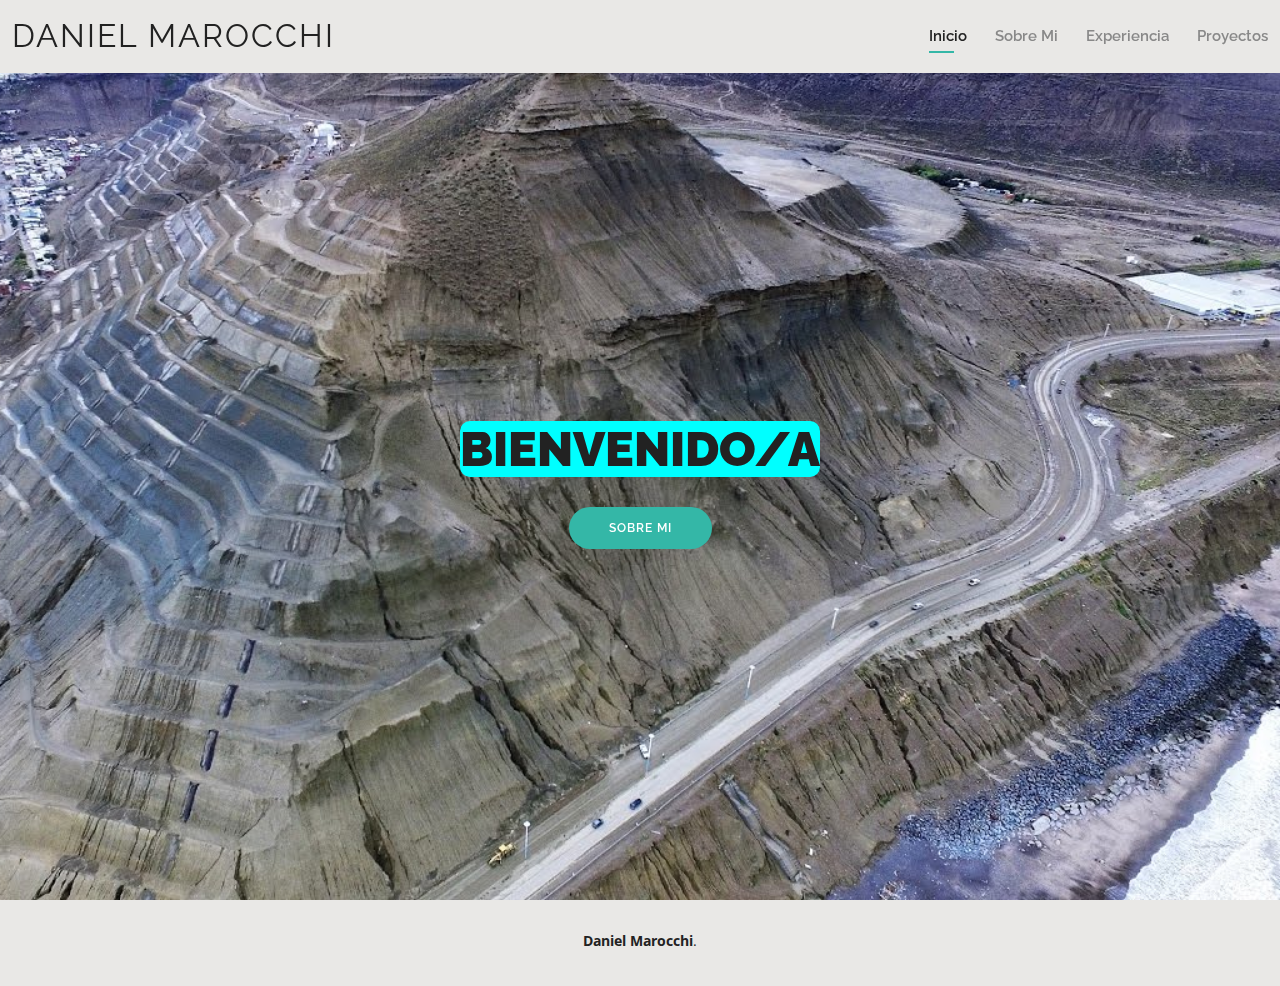
<file: src/index.html>
<!DOCTYPE html>
<html lang="en">
  <head>
    <meta charset="utf-8" />
    <meta content="width=device-width, initial-scale=1.0" name="viewport" />

    <title>Angel Marocchi</title>
    <meta content="" name="description" />
    <meta content="" name="keywords" />

    <!-- Favicons -->
    <link href="assets/img/favicon.png" rel="icon" />
    <link href="assets/img/apple-touch-icon.png" rel="apple-touch-icon" />

    <!-- Google Fonts -->
    <link
      href="https://fonts.googleapis.com/css?family=Open+Sans:300,300i,400,400i,600,600i,700,700i|Raleway:300,300i,400,400i,500,500i,600,600i,700,700i|Poppins:300,300i,400,400i,500,500i,600,600i,700,700i"
      rel="stylesheet"
    />

    <!-- Vendor CSS Files -->
    <link href="assets/vendor/aos/aos.css" rel="stylesheet" />
    <link
      href="assets/vendor/bootstrap/css/bootstrap.min.css"
      rel="stylesheet"
    />
    <link
      href="assets/vendor/bootstrap-icons/bootstrap-icons.css"
      rel="stylesheet"
    />
    <link href="assets/vendor/boxicons/css/boxicons.min.css" rel="stylesheet" />
    <link
      href="assets/vendor/glightbox/css/glightbox.min.css"
      rel="stylesheet"
    />
    <link href="assets/vendor/swiper/swiper-bundle.min.css" rel="stylesheet" />

    <!-- Template Main CSS File -->
    <link href="assets/css/style.css" rel="stylesheet" />

    <!-- =======================================================
  * Template Name: Angel Daniel M
  * Template URL: https://bootstrapmade.com/kelly-free-bootstrap-cv-resume-html-template/
  ======================================================== -->
  </head>

  <body>
    <!-- ======= Header ======= -->
    <header id="header" class="fixed-top">
      <div
        class="container-fluid d-flex justify-content-between align-items-center"
      >
        <h1 class="logo me-auto me-lg-0">
          <a href="index.html">Daniel Marocchi</a>
        </h1>
        <!-- Uncomment below if you prefer to use an image logo -->
        <!-- <a href="index.html" class="logo"><img src="assets/img/logo.png" alt="" class="img-fluid"></a>-->

        <nav id="navbar" class="navbar order-last order-lg-0">
          <ul>
            <li><a class="active" href="index.html">Inicio</a></li>
            <li><a href="about.html">Sobre Mi</a></li>
            <li><a href="resume.html">Experiencia</a></li>
            <li><a href="services.html">Proyectos</a></li>
          </ul>
          <i class="bi bi-list mobile-nav-toggle"></i>
        </nav>
        <!-- .navbar -->
      </div>
    </header>
    <!-- End Header -->

    <!-- ======= Hero Section ======= -->
    <!-- aca esta la imagen hero-gb , en el CSS del ide hero -->
    <section id="hero" class="d-flex align-items-center">
      <div
        class="container d-flex flex-column align-items-center"
        data-aos="zoom-in"
        data-aos-delay="100"
      >
        <h1 style="background-color: aqua; border-radius: 10px">
          <strong>BIENVENIDO/A</strong>
        </h1>
        <a href="about.html" class="btn-about">Sobre Mi</a>
      </div>
    </section>
    <!-- End Hero -->

    <!-- ======= Footer ======= -->
    <footer id="footer">
      <div class="container">
        <div class="copyright">
          <strong><span>Daniel Marocchi</span></strong
          >.
        </div>
        <div class="credits">
          <!-- All the links in the footer should remain intact. -->
          <!-- You can delete the links only if you purchased the pro version. -->
          <!-- Licensing information: https://bootstrapmade.com/license/ -->
          <!-- Purchase the pro version with working PHP/AJAX contact form: https://bootstrapmade.com/kelly-free-bootstrap-cv-resume-html-template/ -->
        </div>
      </div>
    </footer>
    <!-- End  Footer -->

    <div id="preloader"></div>
    <a
      href="#"
      class="back-to-top d-flex align-items-center justify-content-center"
      ><i class="bi bi-arrow-up-short"></i
    ></a>

    <!-- Vendor JS Files -->
    <script src="assets/vendor/purecounter/purecounter_vanilla.js"></script>
    <script src="assets/vendor/aos/aos.js"></script>
    <script src="assets/vendor/bootstrap/js/bootstrap.bundle.min.js"></script>
    <script src="assets/vendor/glightbox/js/glightbox.min.js"></script>
    <script src="assets/vendor/isotope-layout/isotope.pkgd.min.js"></script>
    <script src="assets/vendor/swiper/swiper-bundle.min.js"></script>
    <script src="assets/vendor/waypoints/noframework.waypoints.js"></script>
    <script src="assets/vendor/php-email-form/validate.js"></script>

    <!-- Template Main JS File -->
    <script src="assets/js/main.js"></script>
  </body>
</html>
</file>
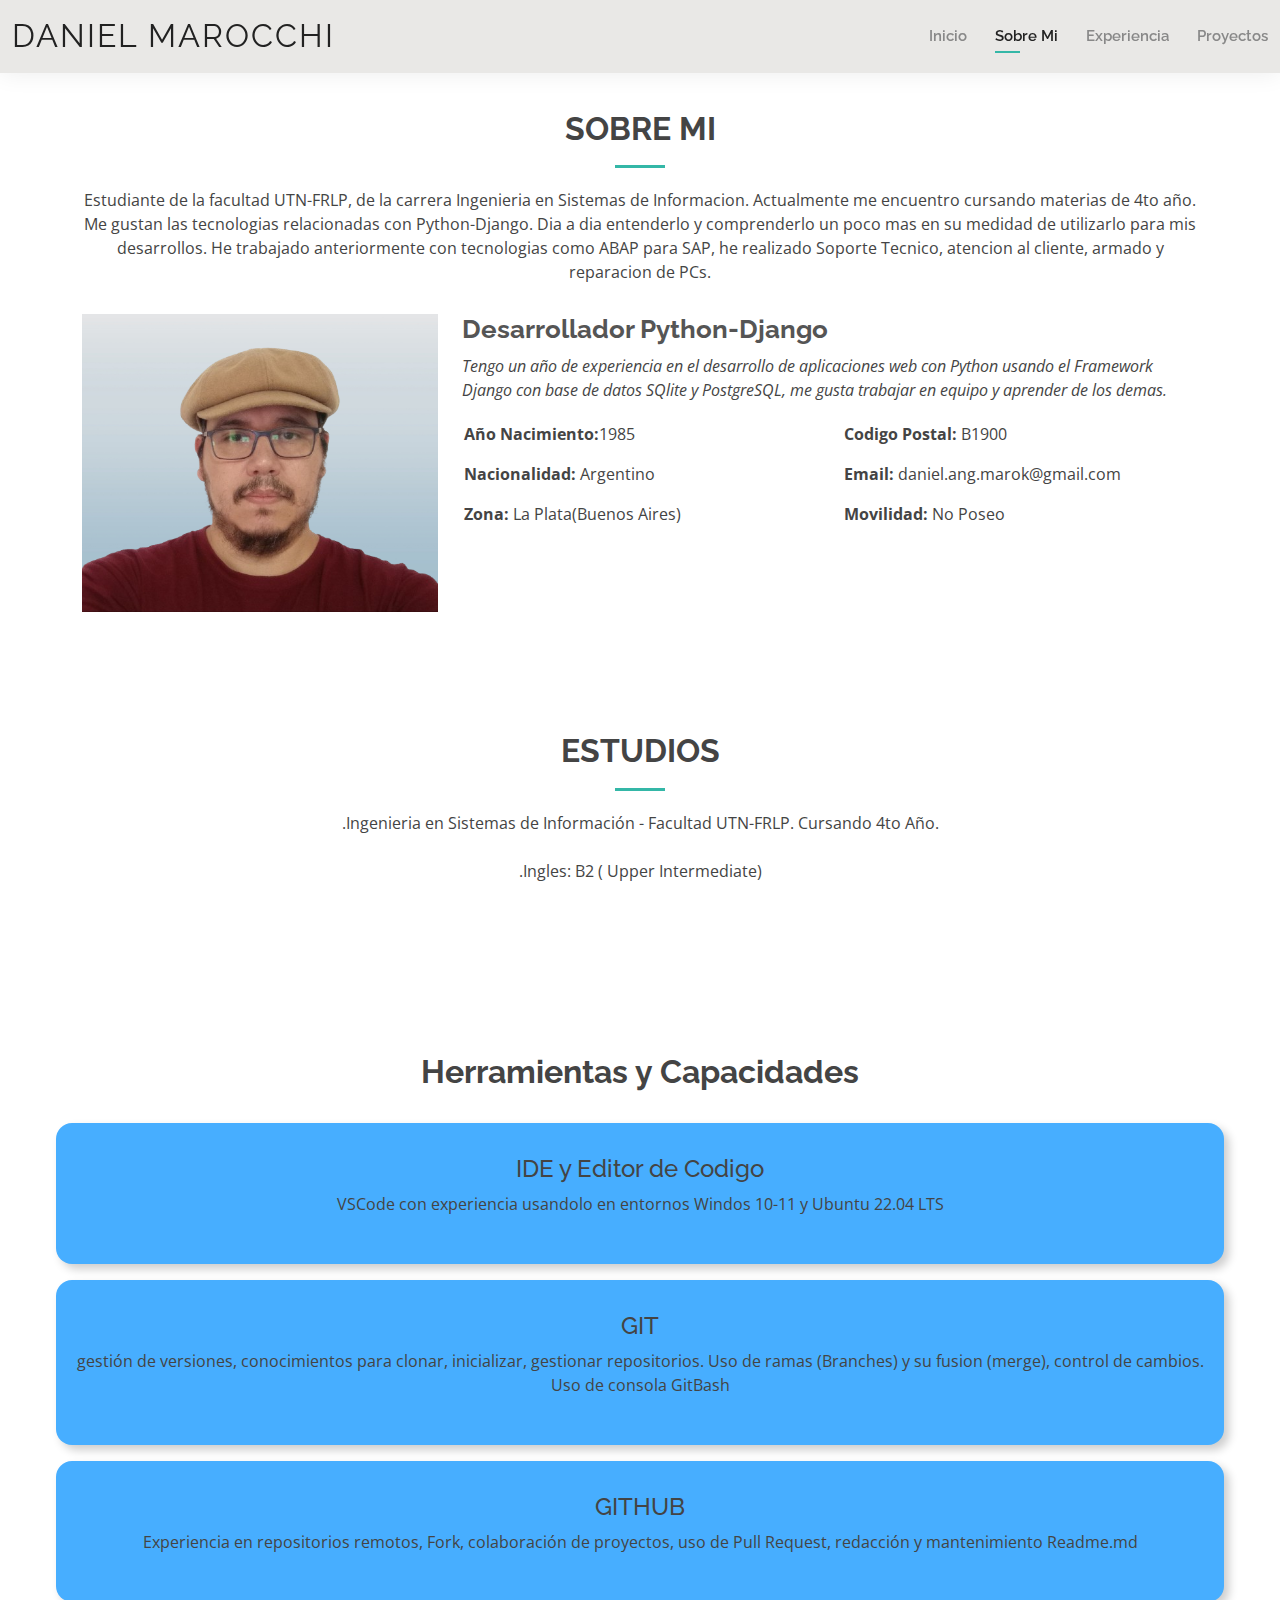
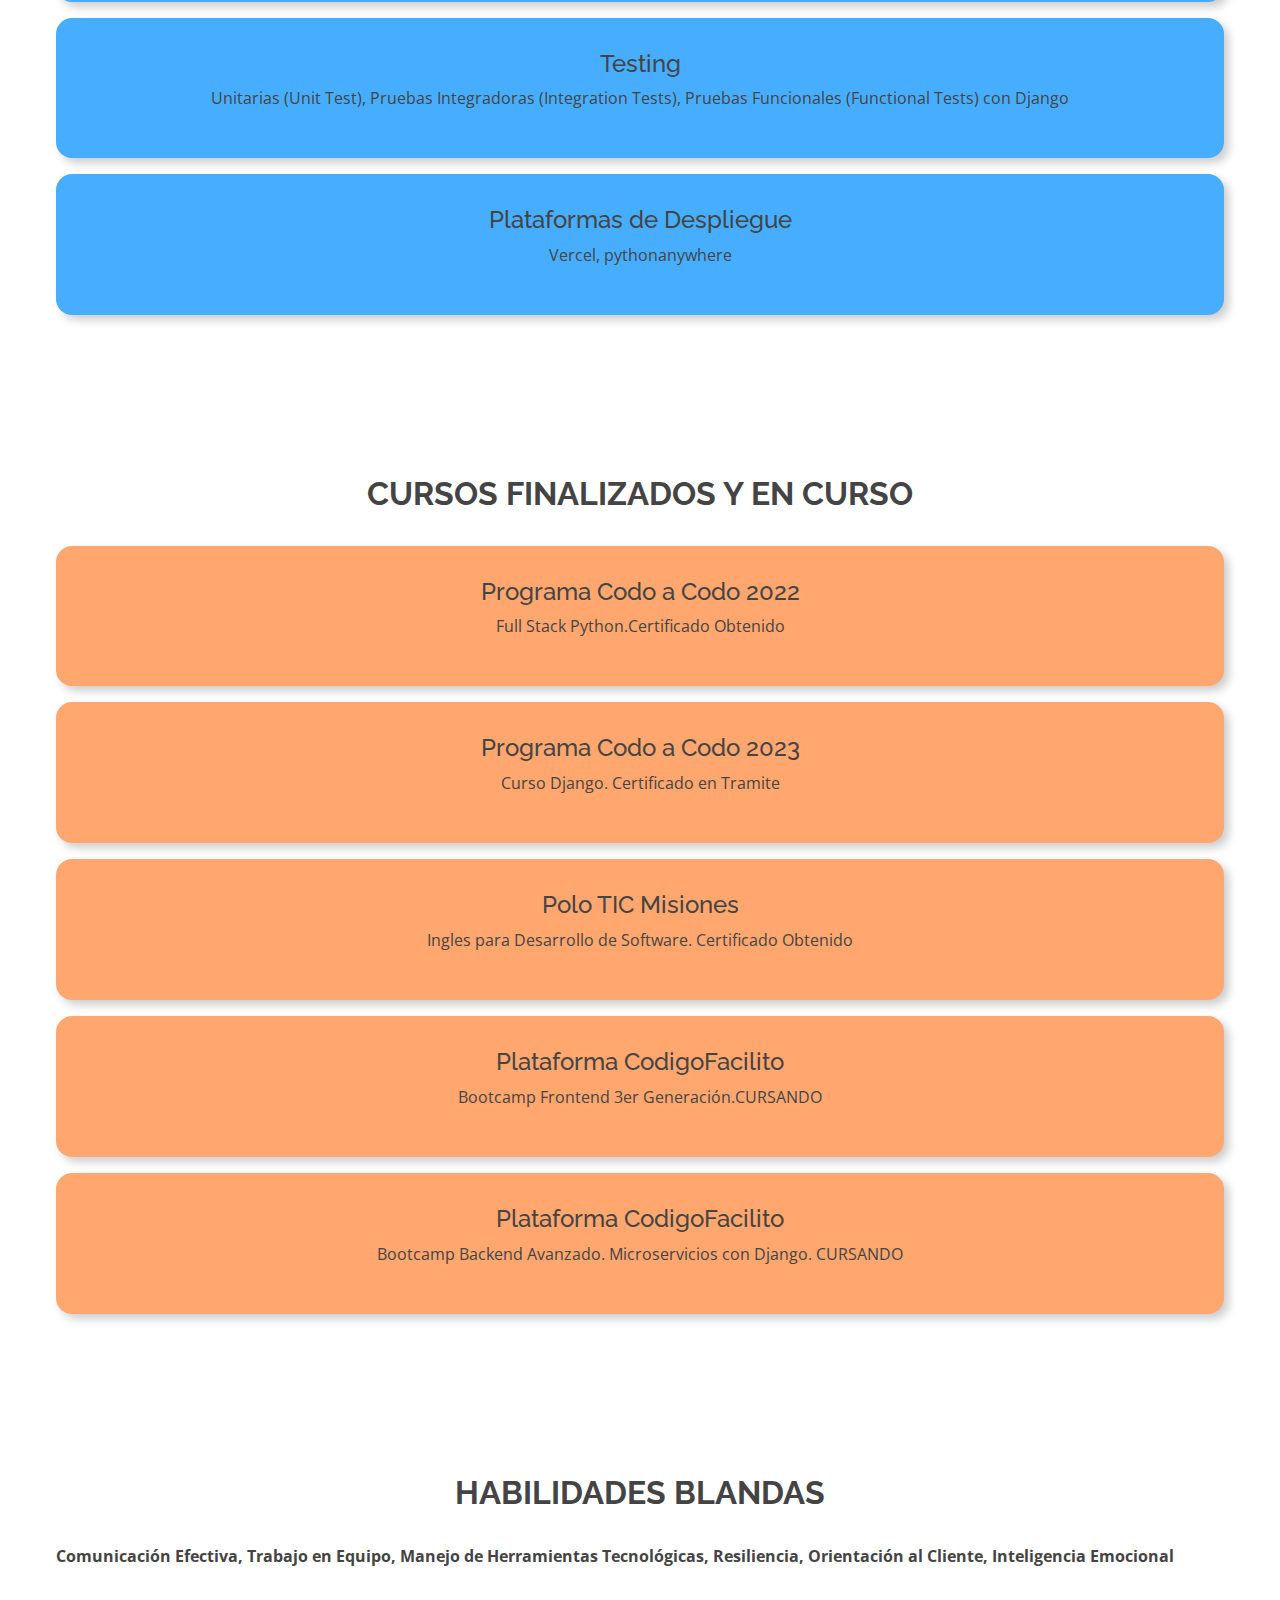
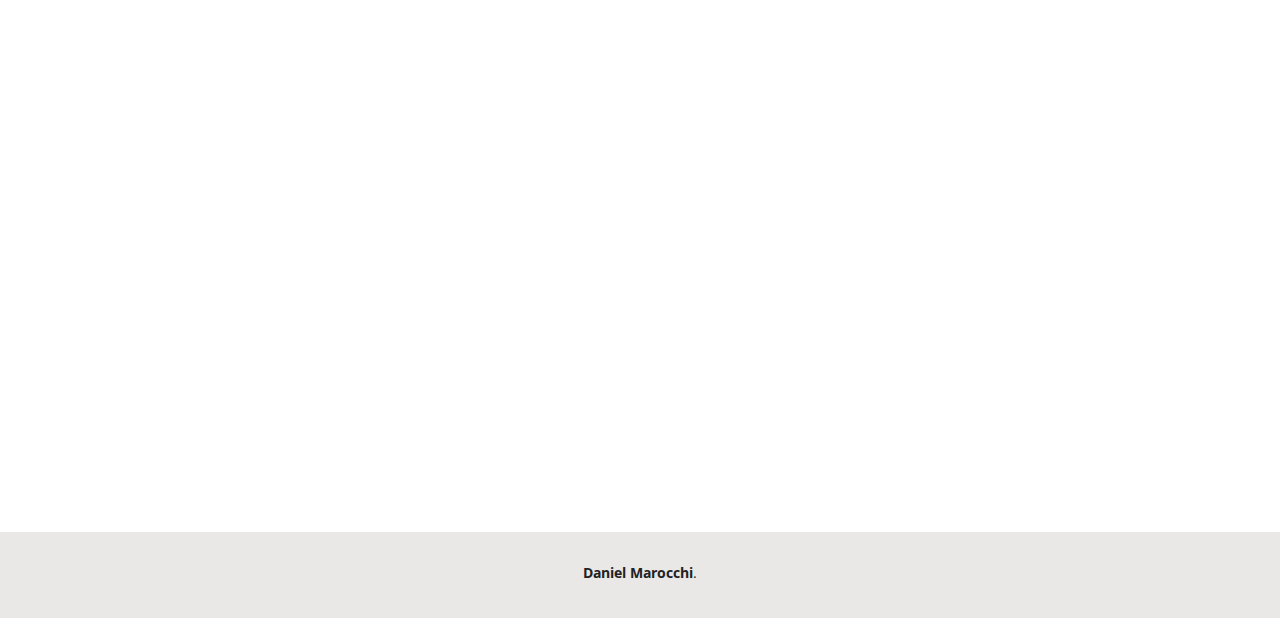
<file: src/about.html>
<!DOCTYPE html>
<html lang="en">

<head>
  <meta charset="utf-8">
  <meta content="width=device-width, initial-scale=1.0" name="viewport">

  <title>Daniel Marocchi</title>
  <meta content="" name="description">
  <meta content="" name="keywords">

  <!-- Favicons -->
  <link href="assets/img/favicon.png" rel="icon">
  <link href="assets/img/apple-touch-icon.png" rel="apple-touch-icon">

  <!-- Google Fonts -->
  <link href="https://fonts.googleapis.com/css?family=Open+Sans:300,300i,400,400i,600,600i,700,700i|Raleway:300,300i,400,400i,500,500i,600,600i,700,700i|Poppins:300,300i,400,400i,500,500i,600,600i,700,700i" rel="stylesheet">

  <!-- Vendor CSS Files -->
  <link href="assets/vendor/aos/aos.css" rel="stylesheet">
  <link href="assets/vendor/bootstrap/css/bootstrap.min.css" rel="stylesheet">
  <link href="assets/vendor/bootstrap-icons/bootstrap-icons.css" rel="stylesheet">
  <link href="assets/vendor/boxicons/css/boxicons.min.css" rel="stylesheet">
  <link href="assets/vendor/glightbox/css/glightbox.min.css" rel="stylesheet">
  <link href="assets/vendor/swiper/swiper-bundle.min.css" rel="stylesheet">

  <!-- Template Main CSS File -->
  <link href="assets/css/style.css" rel="stylesheet">

  <!-- =======================================================
  * Template Name: Kelly
  * Template URL: https://bootstrapmade.com/kelly-free-bootstrap-cv-resume-html-template/
  * Updated: Mar 17 2024 with Bootstrap v5.3.3
  * Author: BootstrapMade.com
  * License: https://bootstrapmade.com/license/
  ======================================================== -->
</head>

<body>

  <!-- ======= Header ======= -->
  <header id="header" class="fixed-top">
    <div class="container-fluid d-flex justify-content-between align-items-center">

      <h1 class="logo me-auto me-lg-0"><a href="index.html">Daniel Marocchi</a></h1>
      <!-- Uncomment below if you prefer to use an image logo -->
      <!-- <a href="index.html" class="logo"><img src="assets/img/logo.png" alt="" class="img-fluid"></a>-->

      <nav id="navbar" class="navbar order-last order-lg-0">
        <ul>
          <li><a href="index.html">Inicio</a></li>
          <li><a class="active" href="about.html">Sobre Mi</a></li>
          <li><a href="resume.html">Experiencia</a></li>
          <li><a href="services.html">Proyectos</a></li>
        </ul>
        <i class="bi bi-list mobile-nav-toggle"></i>
      </nav><!-- .navbar -->


    </div>

  </header><!-- End Header -->

  <main id="main">

    <!-- ======= About Section ======= -->
    <section id="about" class="about">
      <div class="container" data-aos="fade-up">

        <div class="section-title">
          <h2>Sobre Mi</h2>
          <p>Estudiante de la facultad UTN-FRLP, de la carrera Ingenieria en Sistemas de Informacion. Actualmente me encuentro cursando materias de 4to año. Me gustan las tecnologias relacionadas con Python-Django. Dia a dia entenderlo y comprenderlo un poco mas en su medidad de utilizarlo para mis desarrollos. He trabajado anteriormente con tecnologias como ABAP para SAP, he realizado Soporte Tecnico, atencion al cliente, armado y reparacion de PCs.</p>
        </div>

        <div class="row">
          <div class="col-lg-4">
            <img src="assets/img/about2.png" class="img-fluid" alt="">
          </div>
          <div class="col-lg-8 pt-4 pt-lg-0 content">
            <h3>Desarrollador Python-Django</h3>
            <p class="fst-italic">
              Tengo un año de experiencia en el desarrollo de aplicaciones web con Python usando el Framework Django con base de datos SQlite y PostgreSQL, me gusta trabajar en equipo y aprender de los demas.
            </p>
            <div class="row">
              <div class="col-lg-6">
                <ul>
                  <li><i class="bi bi-rounded-right"></i> <strong>Año Nacimiento:</strong>1985</li>
                  <li><i class="bi bi-rounded-right"></i> <strong>Nacionalidad:</strong> Argentino</li>
                  <li><i class="bi bi-rounded-right"></i> <strong>Zona:</strong> La Plata(Buenos Aires)</li>
                </ul>
              </div>
              <div class="col-lg-6">
                <ul>
                  <li><i class="bi bi-rounded-right"></i> <strong>Codigo Postal:</strong> B1900</li>
                  <li><i class="bi bi-rounded-right"></i> <strong>Email:</strong> daniel.ang.marok@gmail.com</li>
                  <li><i class="bi bi-rounded-right"></i> <strong>Movilidad:</strong> No Poseo</li>
                </ul>
              </div>
            </div>
          </div>
        </div>

      </div>
    </section><!-- End About Section -->



    <!-- ======= Facts Section ======= -->
    <section id="facts" class="facts">
      <div class="container" data-aos="fade-up">

        <div class="section-title">
          <h2>ESTUDIOS</h2>
          <p>.Ingenieria en Sistemas de Información - Facultad UTN-FRLP. Cursando 4to Año.</p><br>
          <p>.Ingles: B2 ( Upper Intermediate)</p>
        </div>

      </div>
    </section><!-- End Facts Section -->

    <!--##################################SEPARADOR
      ARREGLAR ESTO DE SERVICES PARA PONER HABILIDADES EN TARJETAS##################################################-->

    <section class="section__container service__container" id="service">
      <h2 class="section__header">Herramientas y Capacidades</h2>
      <div class="service__grid">
        <div class="service__card">
          <span><i class="ri-window-fill"></i></span>
          <h4>IDE y Editor de Codigo</h4>
          <p>
            VSCode con experiencia usandolo en entornos Windos 10-11 y Ubuntu 22.04 LTS
          </p>
        </div>
        <div class="service__card">
          <span><i class="ri-store-line"></i></span>
          <h4>GIT</h4>
          <p>
            gestión de versiones, conocimientos para clonar, inicializar, gestionar repositorios. Uso de ramas
(Branches) y su fusion (merge), control de cambios. Uso de consola GitBash
          </p>
        </div>
        <div class="service__card">
          <span><i class="ri-smartphone-line"></i></span>
          <h4>GITHUB</h4>
          <p>
            Experiencia en repositorios remotos, Fork, colaboración de proyectos, uso de Pull Request,
redacción y mantenimiento Readme.md
          </p>
        </div>
        <div class="service__card">
          <span><i class="ri-share-fill"></i></span>
          <h4>Testing</h4>
          <p>
            Unitarias (Unit Test), Pruebas Integradoras (Integration Tests), Pruebas Funcionales
(Functional Tests) con Django
          </p>
        </div>
        <div class="service__card">
          <span><i class="ri-share-fill"></i></span>
          <h4>Plataformas de Despliegue</h4>
          <p>
            Vercel, pythonanywhere
          </p>
        </div>
    </section>


    <section class="section__container service__container" id="service">
      <h2 class="section__header">CURSOS FINALIZADOS Y EN CURSO</h2>
      <div class="service__grid">
        <div class="service__card2">
          <span><i class="ri-window-fill"></i></span>
          <h4>Programa Codo a Codo 2022 </h4>
          <p>
            Full Stack Python.Certificado Obtenido
          </p>
        </div>
        <div class="service__card2">
          <span><i class="ri-store-line"></i></span>
          <h4>Programa Codo a Codo 2023</h4>
          <p>
            Curso Django. Certificado en Tramite
          </p>
        </div>
        <div class="service__card2">
          <span><i class="ri-smartphone-line"></i></span>
          <h4>Polo TIC Misiones</h4>
          <p>
            Ingles para Desarrollo de Software. Certificado Obtenido
          </p>
        </div>
        <div class="service__card2">
          <span><i class="ri-share-fill"></i></span>
          <h4>Plataforma CodigoFacilito</h4>
          <p>
            Bootcamp Frontend 3er Generación.CURSANDO
          </p>
        </div>
        <div class="service__card2">
          <span><i class="ri-share-fill"></i></span>
          <h4>Plataforma CodigoFacilito</h4>
          <p>
            Bootcamp Backend Avanzado. Microservicios con Django. CURSANDO
          </p>
        </div>
    </section>


    <section class="section__container service__container" id="service">
      <h2 class="section__header">HABILIDADES BLANDAS</h2>
      <div class="service__grid">
        <div class="service__card3">
          <span><i class="ri-window-fill"></i></span>
          <p>
            <strong>Comunicación Efectiva, Trabajo en Equipo, Manejo de Herramientas Tecnológicas,
            Resiliencia, Orientación al Cliente, Inteligencia Emocional</strong>
          </p>
        </div>

    </section>

    <!-- ======= Tecnologias Section ======= -->
    <section id="skills" class="skills">
      <div class="container" data-aos="fade-up">

        <div class="section-title">
          <h2>TECNOLOGIAS</h2>
        </div>

        <div class="row skills-content">

          <div class="col-lg-6">

            <div class="progress">
              <span class="skill ">HTML <i class="val"></i></span>
            </div>

            <div class="progress">
              <span class="skill">CSS <i class="val"></i></span>
            </div>

            <div class="progress">
              <span class="skill">JavaScript <i class="val"></i></span>
            </div>

            <div class="progress">
              <span class="skill">BOOTSTRAP <i class="val"></i></span>
            </div>

          </div>

          <div class="col-lg-6">

            <div class="progress">
              <span class="skill">PYTHON <i class="val"></i></span>
            </div>

            <div class="progress">
              <span class="skill">DJANGO <i class="val"></i></span>
            </div>

            <div class="progress">
              <span class="skill">MySQL <i class="val"></i></span>
            </div>

            <div class="progress">
              <span class="skill">PostgreSQL <i class="val"></i></span>
            </div>


          </div>

        </div>

      </div>
    </section><!-- End Skills Section -->





<!-- ======= Footer ======= -->
<footer id="footer">
  <div class="container">
    <div class="copyright">
      <strong><span>Daniel Marocchi</span></strong
      >.
    </div>
    <div class="credits">
      <!-- All the links in the footer should remain intact. -->
      <!-- You can delete the links only if you purchased the pro version. -->
      <!-- Licensing information: https://bootstrapmade.com/license/ -->
      <!-- Purchase the pro version with working PHP/AJAX contact form: https://bootstrapmade.com/kelly-free-bootstrap-cv-resume-html-template/ -->
    </div>
  </div>
</footer>
<!-- End  Footer -->

  <div id="preloader"></div>
  <a href="#" class="back-to-top d-flex align-items-center justify-content-center"><i class="bi bi-arrow-up-short"></i></a>

  <!-- Vendor JS Files -->
  <script src="assets/vendor/purecounter/purecounter_vanilla.js"></script>
  <script src="assets/vendor/aos/aos.js"></script>
  <script src="assets/vendor/bootstrap/js/bootstrap.bundle.min.js"></script>
  <script src="assets/vendor/glightbox/js/glightbox.min.js"></script>
  <script src="assets/vendor/isotope-layout/isotope.pkgd.min.js"></script>
  <script src="assets/vendor/swiper/swiper-bundle.min.js"></script>
  <script src="assets/vendor/waypoints/noframework.waypoints.js"></script>
  <script src="assets/vendor/php-email-form/validate.js"></script>

  <!-- Template Main JS File -->
  <script src="assets/js/main.js"></script>

</body>

</html>
</file>
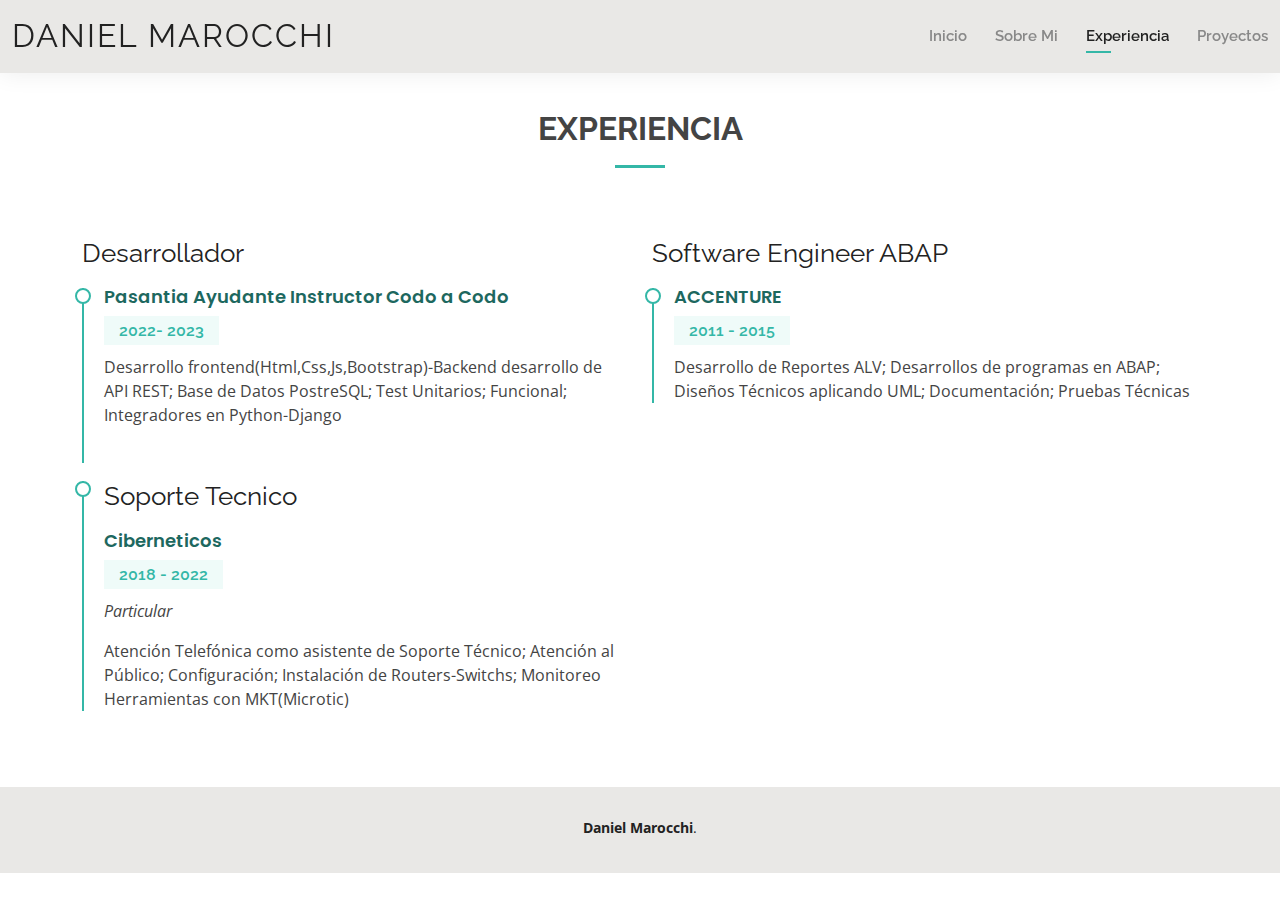
<file: src/resume.html>
<!DOCTYPE html>
<html lang="en">
  <head>
    <meta charset="utf-8" />
    <meta content="width=device-width, initial-scale=1.0" name="viewport" />

    <title>Daniel Marocchi</title>
    <meta content="" name="description" />
    <meta content="" name="keywords" />

    <!-- Favicons -->
    <link href="assets/img/favicon.png" rel="icon" />
    <link href="assets/img/apple-touch-icon.png" rel="apple-touch-icon" />

    <!-- Google Fonts -->
    <link
      href="https://fonts.googleapis.com/css?family=Open+Sans:300,300i,400,400i,600,600i,700,700i|Raleway:300,300i,400,400i,500,500i,600,600i,700,700i|Poppins:300,300i,400,400i,500,500i,600,600i,700,700i"
      rel="stylesheet"
    />

    <!-- Vendor CSS Files -->
    <link href="assets/vendor/aos/aos.css" rel="stylesheet" />
    <link
      href="assets/vendor/bootstrap/css/bootstrap.min.css"
      rel="stylesheet"
    />
    <link
      href="assets/vendor/bootstrap-icons/bootstrap-icons.css"
      rel="stylesheet"
    />
    <link href="assets/vendor/boxicons/css/boxicons.min.css" rel="stylesheet" />
    <link
      href="assets/vendor/glightbox/css/glightbox.min.css"
      rel="stylesheet"
    />
    <link href="assets/vendor/swiper/swiper-bundle.min.css" rel="stylesheet" />

    <!-- Template Main CSS File -->
    <link href="assets/css/style.css" rel="stylesheet" />

    <!-- =======================================================
  * Template Name: Kelly
  * Template URL: https://bootstrapmade.com/kelly-free-bootstrap-cv-resume-html-template/
  * Updated: Mar 17 2024 with Bootstrap v5.3.3
  * Author: BootstrapMade.com
  * License: https://bootstrapmade.com/license/
  ======================================================== -->
  </head>

  <body>
    <!-- ======= Header ======= -->
    <header id="header" class="fixed-top">
      <div
        class="container-fluid d-flex justify-content-between align-items-center"
      >
        <h1 class="logo me-auto me-lg-0">
          <a href="index.html">Daniel Marocchi</a>
        </h1>
        <!-- Uncomment below if you prefer to use an image logo -->
        <!-- <a href="index.html" class="logo"><img src="assets/img/logo.png" alt="" class="img-fluid"></a>-->

        <nav id="navbar" class="navbar order-last order-lg-0">
          <ul>
            <li><a href="index.html">Inicio</a></li>
            <li><a href="about.html">Sobre Mi</a></li>
            <li><a class="active" href="resume.html">Experiencia</a></li>
            <li><a href="services.html">Proyectos</a></li>
          </ul>
          <i class="bi bi-list mobile-nav-toggle"></i>
        </nav>
        <!-- .navbar -->
      </div>
    </header>
    <!-- End Header -->

    <main id="main">
      <!-- ======= Resume Section ======= -->
      <section id="resume" class="resume">
        <div class="container" data-aos="fade-up">
          <div class="section-title">
            <h2>EXPERIENCIA</h2>
          </div>

          <!--##################################SEPARADOR##################################################-->
          <div class="row">
            <div class="col-lg-6">
              <h3 class="resume-title">Desarrollador</h3>
              <div class="resume-item">
                <h4>Pasantia Ayudante Instructor Codo a Codo</h4>
                <h5>2022- 2023</h5>
                <p>
                  Desarrollo frontend(Html,Css,Js,Bootstrap)-Backend desarrollo
                  de API REST; Base de Datos PostreSQL; Test Unitarios;
                  Funcional; Integradores en Python-Django
                </p>
              </div>
              <div class="resume-item">
                <h3 class="resume-title">Soporte Tecnico</h3>
                <h4>Ciberneticos</h4>
                <h5>2018 - 2022</h5>
                <p><em>Particular</em></p>
                <p>
                  Atención Telefónica como asistente de Soporte Técnico;
                  Atención al Público; Configuración; Instalación de
                  Routers-Switchs; Monitoreo Herramientas con MKT(Microtic)
                </p>
              </div>
            </div>

            <div class="col-lg-6">
              <h3 class="resume-title">Software Engineer ABAP</h3>
              <div class="resume-item">
                <h4>ACCENTURE</h4>
                <h5>2011 - 2015</h5>
                <p>
                  Desarrollo de Reportes ALV; Desarrollos de programas en ABAP;
                  Diseños Técnicos aplicando UML; Documentación; Pruebas
                  Técnicas
                </p>
              </div>
            </div>
          </div>
        </div>
      </section>
      <!-- End Resume Section -->

      <!--##################################SEPARADOR##################################################-->
    </main>
    <!-- End #main -->

    <!-- ======= Footer ======= -->
    <footer id="footer">
      <div class="container">
        <div class="copyright">
          <strong><span>Daniel Marocchi</span></strong
          >.
        </div>
        <div class="credits">
          <!-- All the links in the footer should remain intact. -->
          <!-- You can delete the links only if you purchased the pro version. -->
          <!-- Licensing information: https://bootstrapmade.com/license/ -->
          <!-- Purchase the pro version with working PHP/AJAX contact form: https://bootstrapmade.com/kelly-free-bootstrap-cv-resume-html-template/ -->
        </div>
      </div>
    </footer>
    <!-- End  Footer -->

    <div id="preloader"></div>
    <a
      href="#"
      class="back-to-top d-flex align-items-center justify-content-center"
      ><i class="bi bi-arrow-up-short"></i
    ></a>

    <!-- Vendor JS Files -->
    <script src="assets/vendor/purecounter/purecounter_vanilla.js"></script>
    <script src="assets/vendor/aos/aos.js"></script>
    <script src="assets/vendor/bootstrap/js/bootstrap.bundle.min.js"></script>
    <script src="assets/vendor/glightbox/js/glightbox.min.js"></script>
    <script src="assets/vendor/isotope-layout/isotope.pkgd.min.js"></script>
    <script src="assets/vendor/swiper/swiper-bundle.min.js"></script>
    <script src="assets/vendor/waypoints/noframework.waypoints.js"></script>
    <script src="assets/vendor/php-email-form/validate.js"></script>

    <!-- Template Main JS File -->
    <script src="assets/js/main.js"></script>
  </body>
</html>
</file>
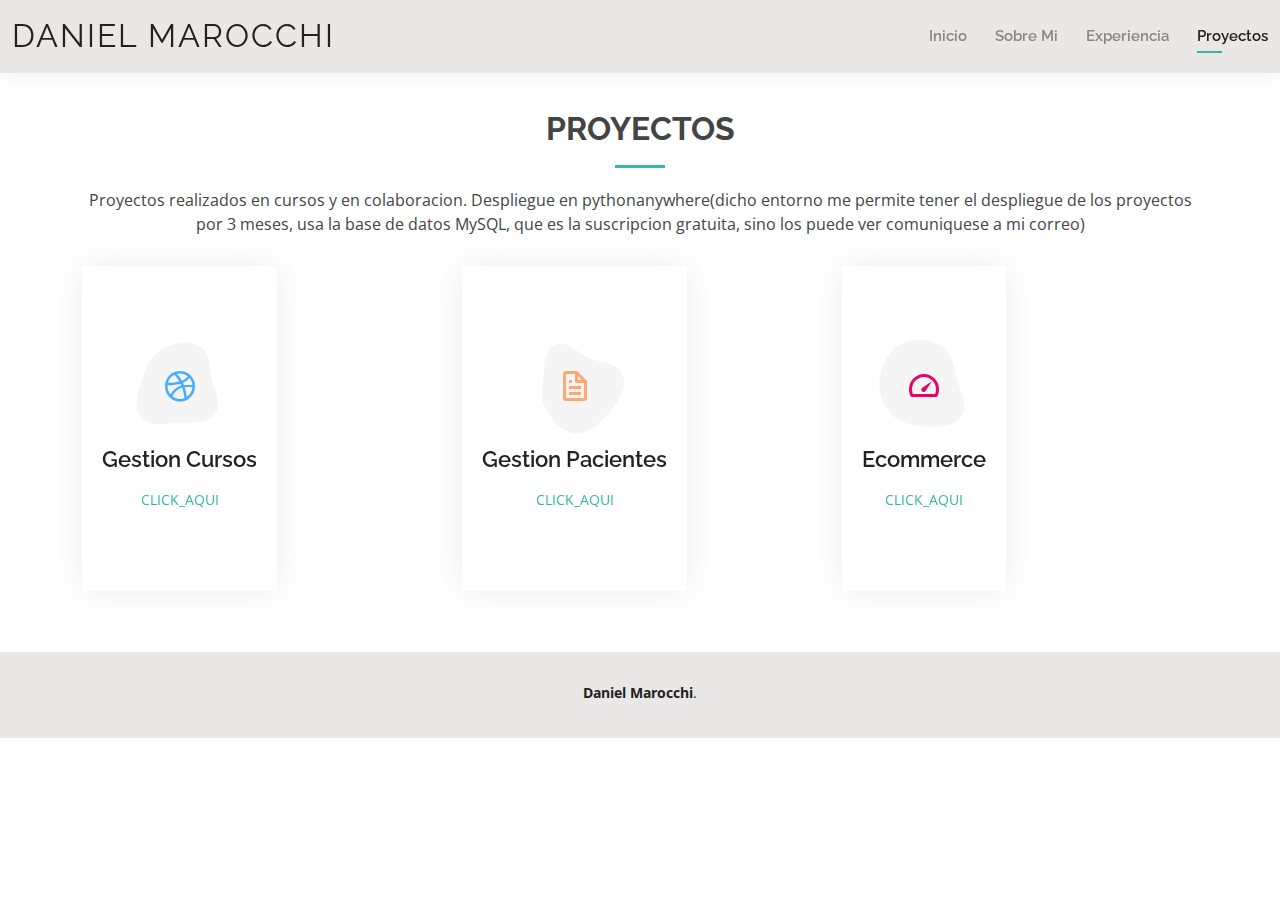
<file: src/services.html>
<!DOCTYPE html>
<html lang="en">
  <head>
    <meta charset="utf-8" />
    <meta content="width=device-width, initial-scale=1.0" name="viewport" />

    <title>Proyectos Daniel Marocchi</title>
    <meta content="" name="description" />
    <meta content="" name="keywords" />

    <!-- Favicons -->
    <link href="assets/img/favicon.png" rel="icon" />
    <link href="assets/img/apple-touch-icon.png" rel="apple-touch-icon" />

    <!-- Google Fonts -->
    <link
      href="https://fonts.googleapis.com/css?family=Open+Sans:300,300i,400,400i,600,600i,700,700i|Raleway:300,300i,400,400i,500,500i,600,600i,700,700i|Poppins:300,300i,400,400i,500,500i,600,600i,700,700i"
      rel="stylesheet"
    />

    <!-- Vendor CSS Files -->
    <link href="assets/vendor/aos/aos.css" rel="stylesheet" />
    <link
      href="assets/vendor/bootstrap/css/bootstrap.min.css"
      rel="stylesheet"
    />
    <link
      href="assets/vendor/bootstrap-icons/bootstrap-icons.css"
      rel="stylesheet"
    />
    <link href="assets/vendor/boxicons/css/boxicons.min.css" rel="stylesheet" />
    <link
      href="assets/vendor/glightbox/css/glightbox.min.css"
      rel="stylesheet"
    />
    <link href="assets/vendor/swiper/swiper-bundle.min.css" rel="stylesheet" />

    <!-- Template Main CSS File -->
    <link href="assets/css/style.css" rel="stylesheet" />

    <!-- =======================================================
  * Template Name: Kelly
  * Template URL: https://bootstrapmade.com/kelly-free-bootstrap-cv-resume-html-template/
  * Updated: Mar 17 2024 with Bootstrap v5.3.3
  * Author: BootstrapMade.com
  * License: https://bootstrapmade.com/license/
  ======================================================== -->
  </head>

  <body>
    <!-- ======= Header ======= -->
    <header id="header" class="fixed-top">
      <div
        class="container-fluid d-flex justify-content-between align-items-center"
      >
        <h1 class="logo me-auto me-lg-0">
          <a href="index.html">Daniel Marocchi</a>
        </h1>
        <!-- Uncomment below if you prefer to use an image logo -->
        <!-- <a href="index.html" class="logo"><img src="assets/img/logo.png" alt="" class="img-fluid"></a>-->

        <nav id="navbar" class="navbar order-last order-lg-0">
          <ul>
            <li><a href="index.html">Inicio</a></li>
            <li><a href="about.html">Sobre Mi</a></li>
            <li><a href="resume.html">Experiencia</a></li>
            <li><a class="active" href="services.html">Proyectos</a></li>
          </ul>
          <i class="bi bi-list mobile-nav-toggle"></i>
        </nav>
        <!-- .navbar -->
      </div>
    </header>
    <!-- End Header -->

    <main id="main">
      <!-- ======= Services Section ======= -->
      <section id="services" class="services">
        <div class="container" data-aos="fade-up">
          <div class="section-title">
            <h2>Proyectos</h2>
            <p>
              Proyectos realizados en cursos y en colaboracion. Despliegue en
              pythonanywhere(dicho entorno me permite tener el despliegue de los proyectos por 3 meses,
              usa la base de datos MySQL, que es la suscripcion gratuita, sino los puede ver comuniquese a mi correo)
            </p>
          </div>

          <div class="row">
            <div
              class="col-lg-4 col-md-6 d-flex align-items-stretch"
              data-aos="zoom-in"
              data-aos-delay="100"
            >
              <div class="icon-box iconbox-blue">
                <div class="icon">
                  <svg
                    width="100"
                    height="100"
                    viewBox="0 0 600 600"
                    xmlns="http://www.w3.org/2000/svg"
                  >
                    <path
                      stroke="none"
                      stroke-width="0"
                      fill="#f5f5f5"
                      d="M300,521.0016835830174C376.1290562159157,517.8887921683347,466.0731472004068,529.7835943286574,510.70327084640275,468.03025145048787C554.3714126377745,407.6079735673963,508.03601936045806,328.9844924480964,491.2728898941984,256.3432110539036C474.5976632858925,184.082847569629,479.9380746630129,96.60480741107993,416.23090153303,58.64404602377083C348.86323505073057,18.502131276798302,261.93793281208167,40.57373210992963,193.5410806939664,78.93577620505333C130.42746243093433,114.334589627462,98.30271207620316,179.96522072025542,76.75703585869454,249.04625023123273C51.97151888228291,328.5150500222984,13.704378332031375,421.85034740162234,66.52175969318436,486.19268352777647C119.04800174914682,550.1803526380478,217.28368757567262,524.383925680826,300,521.0016835830174"
                    ></path>
                  </svg>
                  <i class="bx bxl-dribbble"></i>
                </div>
                <h4><a href="">Gestion Cursos</a></h4>
                <p>
                  <a
                    href="https://inscripciones.pythonanywhere.com/publico/"
                    target="_blank"
                    >CLICK_AQUI</a
                  >
                </p>
              </div>
            </div>

            <div
              class="col-lg-4 col-md-6 d-flex align-items-stretch mt-4 mt-md-0"
              data-aos="zoom-in"
              data-aos-delay="200"
            >
              <div class="icon-box iconbox-orange">
                <div class="icon">
                  <svg
                    width="100"
                    height="100"
                    viewBox="0 0 600 600"
                    xmlns="http://www.w3.org/2000/svg"
                  >
                    <path
                      stroke="none"
                      stroke-width="0"
                      fill="#f5f5f5"
                      d="M300,582.0697525312426C382.5290701553225,586.8405444964366,449.9789794690241,525.3245884688669,502.5850820975895,461.55621195738473C556.606425686781,396.0723002908107,615.8543463187945,314.28637112970534,586.6730223649479,234.56875336149918C558.9533121215079,158.8439757836574,454.9685369536778,164.00468322053177,381.49747125262974,130.76875717737553C312.15926192815925,99.40240125094834,248.97055460311594,18.661163978235184,179.8680185752513,50.54337015887873C110.5421016452524,82.52863877960104,119.82277516462835,180.83849132639028,109.12597500060166,256.43424936330496C100.08760227029461,320.3096726198365,92.17705696193138,384.0621239912766,124.79988738764834,439.7174275375508C164.83382741302287,508.01625554203684,220.96474134820875,577.5009287672846,300,582.0697525312426"
                    ></path>
                  </svg>
                  <i class="bx bx-file"></i>
                </div>
                <h4><a href="">Gestion Pacientes</a></h4>
                <p>
                  <a
                    href="http://djangoturnosmedicos.pythonanywhere.com"
                    target="_blank"
                    >CLICK_AQUI</a
                  >
                </p>
              </div>
            </div>

            <div
              class="col-lg-4 col-md-6 d-flex align-items-stretch mt-4 mt-lg-0"
              data-aos="zoom-in"
              data-aos-delay="300"
            >
              <div class="icon-box iconbox-pink">
                <div class="icon">
                  <svg
                    width="100"
                    height="100"
                    viewBox="0 0 600 600"
                    xmlns="http://www.w3.org/2000/svg"
                  >
                    <path
                      stroke="none"
                      stroke-width="0"
                      fill="#f5f5f5"
                      d="M300,541.5067337569781C382.14930387511276,545.0595476570109,479.8736841581634,548.3450877840088,526.4010558755058,480.5488172755941C571.5218469581645,414.80211281144784,517.5187510058486,332.0715597781072,496.52539010469104,255.14436215662573C477.37192572678356,184.95920475031193,473.57363656557914,105.61284051026155,413.0603344069578,65.22779650032875C343.27470386102294,18.654635553484475,251.2091493199835,5.337323636656869,175.0934190732945,40.62881213300186C97.87086631185822,76.43348514350839,51.98124368387456,156.15599469081315,36.44837278890362,239.84606092416172C21.716077023791087,319.22268207091537,43.775223500013084,401.1760424656574,96.891909868211,461.97329694683043C147.22146801428983,519.5804099606455,223.5754009179313,538.201503339737,300,541.5067337569781"
                    ></path>
                  </svg>
                  <i class="bx bx-tachometer"></i>
                </div>
                <h4><a href="">Ecommerce</a></h4>
                <p>
                  <a
                  href="https://vendodetodo.pythonanywhere.com/"
                  target="_blank"
                  >CLICK_AQUI</a
                >

                </p>
              </div>
            </div>

            <!--##################################SEPARADOR##################################################-->


        <!--##################################SEPARADOR##################################################-->
      </section>
      <!-- End Services Section -->
    </main>
    <!-- End #main -->

    <!-- ======= Footer ======= -->
    <footer id="footer">
      <div class="container">
        <div class="copyright">
          <strong><span>Daniel Marocchi</span></strong
          >.
        </div>
        <div class="credits">
          <!-- All the links in the footer should remain intact. -->
          <!-- You can delete the links only if you purchased the pro version. -->
          <!-- Licensing information: https://bootstrapmade.com/license/ -->
          <!-- Purchase the pro version with working PHP/AJAX contact form: https://bootstrapmade.com/kelly-free-bootstrap-cv-resume-html-template/ -->
        </div>
      </div>
    </footer>
    <!-- End  Footer -->

    <div id="preloader"></div>
    <a
      href="#"
      class="back-to-top d-flex align-items-center justify-content-center"
      ><i class="bi bi-arrow-up-short"></i
    ></a>

    <!-- Vendor JS Files -->
    <script src="assets/vendor/purecounter/purecounter_vanilla.js"></script>
    <script src="assets/vendor/aos/aos.js"></script>
    <script src="assets/vendor/bootstrap/js/bootstrap.bundle.min.js"></script>
    <script src="assets/vendor/glightbox/js/glightbox.min.js"></script>
    <script src="assets/vendor/isotope-layout/isotope.pkgd.min.js"></script>
    <script src="assets/vendor/swiper/swiper-bundle.min.js"></script>
    <script src="assets/vendor/waypoints/noframework.waypoints.js"></script>
    <script src="assets/vendor/php-email-form/validate.js"></script>
    <script>
      let contador = 0;

      function incrementar() {
        contador += 1;
        document.getElementById("valor").innerHTML = contador;
      }
    </script>

    <!-- Template Main JS File -->
    <script src="assets/js/main.js"></script>
  </body>
</html>
</file>
<file: src/assets/css/style.css>
/**
* Template Name: Kelly
* Template URL: https://bootstrapmade.com/kelly-free-bootstrap-cv-resume-html-template/
* Updated: Mar 17 2024 with Bootstrap v5.3.3
* Author: BootstrapMade.com
* License: https://bootstrapmade.com/license/
*/

/*--------------------------------------------------------------
# General
--------------------------------------------------------------*/
body {
  font-family: "Open Sans", sans-serif;
  color: #444444;
}

a {
  color: #34b7a7;
  text-decoration: none;
}

a:hover {
  color: #51cdbe;
  text-decoration: none;
}

h1,
h2,
h3,
h4,
h5,
h6 {
  font-family: "Raleway", sans-serif;
}

#main {
  margin-top: 50px;
}

@media (max-width: 992px) {
  #main {
    margin-top: 30px;
  }
}

/*--------------------------------------------------------------
# Preloader
--------------------------------------------------------------*/
#preloader {
  position: fixed;
  top: 0;
  left: 0;
  right: 0;
  bottom: 0;
  z-index: 9999;
  overflow: hidden;
  background: #fff;
}

#preloader:before {
  content: "";
  position: fixed;
  top: calc(50% - 30px);
  left: calc(50% - 30px);
  border: 6px solid #34b7a7;
  border-top-color: #dcf5f2;
  border-radius: 50%;
  width: 60px;
  height: 60px;
  animation: animate-preloader 1s linear infinite;
}

@keyframes animate-preloader {
  0% {
    transform: rotate(0deg);
  }

  100% {
    transform: rotate(360deg);
  }
}

/*--------------------------------------------------------------
# Back to top button
--------------------------------------------------------------*/
.back-to-top {
  position: fixed;
  visibility: hidden;
  opacity: 0;
  right: 15px;
  bottom: 15px;
  z-index: 996;
  background: #34b7a7;
  width: 40px;
  height: 40px;
  border-radius: 50px;
  transition: all 0.4s;
}

.back-to-top i {
  font-size: 24px;
  color: #fff;
  line-height: 0;
}

.back-to-top:hover {
  background: #49cbbb;
  color: #fff;
}

.back-to-top.active {
  visibility: visible;
  opacity: 1;
}

/*--------------------------------------------------------------
# Header
--------------------------------------------------------------*/
#header {
  background: #e9e8e6;
  box-shadow: 0px 0px 25px 0 rgba(0, 0, 0, 0.08);
  z-index: 997;
  padding: 15px 0;
}

#header .logo {
  font-size: 32px;
  margin: 0;
  padding: 0;
  line-height: 1;
  font-weight: 400;
  letter-spacing: 2px;
  text-transform: uppercase;
}

#header .logo a {
  color: #222222;
}

#header .logo img {
  max-height: 40px;
}

@media (max-width: 992px) {
  #header .logo {
    font-size: 28px;
  }
}

/*--------------------------------------------------------------
# Header Social Links
--------------------------------------------------------------*/
/* .header-social-links {
  padding-right: 15px;
} */

/* .header-social-links a {
  color: #6f6f6f;
  padding-left: 6px;
  display: inline-block;
  line-height: 0px;
  transition: 0.3s;
  font-size: 16px;
} */

.header-social-links a:hover {
  color: #34b7a7;
}

/*--------------------------------------------------------------
# Navigation Menu
--------------------------------------------------------------*/
/**
* Desktop Navigation
*/
.navbar {
  padding: 0;
}

.navbar ul {
  margin: 0;
  padding: 0;
  display: flex;
  list-style: none;
  align-items: center;
}

.navbar li {
  position: relative;
  padding: 10px 0 10px 28px;
}

.navbar a,
.navbar a:focus {
  display: flex;
  align-items: center;
  justify-content: space-between;
  font-family: "Raleway", sans-serif;
  font-size: 15px;
  font-weight: 600;
  color: #888888;
  white-space: nowrap;
  transition: 0.3s;
  position: relative;
}

.navbar a i,
.navbar a:focus i {
  font-size: 12px;
  line-height: 0;
  margin-left: 5px;
}

.navbar > ul > li > a:before {
  content: "";
  position: absolute;
  width: 0;
  height: 2px;
  bottom: -5px;
  left: 0;
  background-color: #34b7a7;
  visibility: hidden;
  width: 0px;
  transition: all 0.3s ease-in-out 0s;
}

.navbar a:hover:before,
.navbar li:hover > a:before,
.navbar .active:before {
  visibility: visible;
  width: 25px;
}

.navbar a:hover,
.navbar .active,
.navbar .active:focus,
.navbar li:hover > a {
  color: #222222;
}

.navbar .dropdown ul {
  display: block;
  position: absolute;
  left: 14px;
  top: calc(100% + 30px);
  margin: 0;
  padding: 10px 0;
  z-index: 99;
  opacity: 0;
  visibility: hidden;
  background: #fff;
  box-shadow: 0px 0px 30px rgba(127, 137, 161, 0.25);
  transition: 0.3s;
  border-radius: 4px;
}

.navbar .dropdown ul li {
  min-width: 200px;
  padding: 0;
}

.navbar .dropdown ul a {
  padding: 10px 20px;
  font-size: 15px;
  text-transform: none;
  font-weight: 600;
}

.navbar .dropdown ul a i {
  font-size: 12px;
}

.navbar .dropdown ul a:hover,
.navbar .dropdown ul .active:hover,
.navbar .dropdown ul li:hover > a {
  color: #34b7a7;
}

.navbar .dropdown:hover > ul {
  opacity: 1;
  top: 100%;
  visibility: visible;
}

.navbar .dropdown .dropdown ul {
  top: 0;
  left: calc(100% - 30px);
  visibility: hidden;
}

.navbar .dropdown .dropdown:hover > ul {
  opacity: 1;
  top: 0;
  left: 100%;
  visibility: visible;
}

@media (max-width: 1366px) {
  .navbar .dropdown .dropdown ul {
    left: -90%;
  }

  .navbar .dropdown .dropdown:hover > ul {
    left: -100%;
  }
}

/**
* Mobile Navigation
*/
.mobile-nav-toggle {
  color: #222222;
  font-size: 28px;
  cursor: pointer;
  display: none;
  line-height: 0;
  transition: 0.5s;
}

.mobile-nav-toggle.bi-x {
  color: #fff;
}

@media (max-width: 991px) {
  .mobile-nav-toggle {
    display: block;
  }

  .navbar ul {
    display: none;
  }
}

.navbar-mobile {
  position: fixed;
  overflow: hidden;
  top: 0;
  right: 0;
  left: 0;
  bottom: 0;
  background: rgba(9, 9, 9, 0.9);
  transition: 0.3s;
  z-index: 999;
}

.navbar-mobile .mobile-nav-toggle {
  position: absolute;
  top: 15px;
  right: 15px;
}

.navbar-mobile ul {
  display: block;
  position: absolute;
  top: 55px;
  right: 15px;
  bottom: 15px;
  left: 15px;
  padding: 10px 0;
  border-radius: 10px;
  background-color: #fff;
  overflow-y: auto;
  transition: 0.3s;
}

.navbar-mobile a,
.navbar-mobile a:focus {
  font-size: 15px;
  padding-right: 15px;
  color: #222222;
}

.navbar-mobile a:hover,
.navbar-mobile .active,
.navbar-mobile li:hover > a {
  color: #34b7a7;
}

.navbar-mobile .getstarted,
.navbar-mobile .getstarted:focus {
  margin: 15px;
}

.navbar-mobile .dropdown ul {
  position: static;
  display: none;
  margin: 10px 20px;
  padding: 10px 0;
  z-index: 99;
  opacity: 1;
  visibility: visible;
  background: #fff;
  box-shadow: 0px 0px 30px rgba(127, 137, 161, 0.25);
}

.navbar-mobile .dropdown ul li {
  min-width: 200px;
}

.navbar-mobile .dropdown ul a {
  padding: 10px 20px;
}

.navbar-mobile .dropdown ul a i {
  font-size: 12px;
}

.navbar-mobile .dropdown ul a:hover,
.navbar-mobile .dropdown ul .active:hover,
.navbar-mobile .dropdown ul li:hover > a {
  color: #34b7a7;
}

.navbar-mobile .dropdown > .dropdown-active {
  display: block;
}

/*--------------------------------------------------------------
# Hero Section
--------------------------------------------------------------*/
#hero {
  width: 100%;
  height: 100vh;
  background: url("../img/hero-bg.jpg") top right;
  background-size: cover;
}

#hero .container {
  padding-top: 70px;
  position: relative;
}

@media (max-width: 992px) {
  #hero .container {
    padding-top: 58px;
  }
}

#hero h1 {
  margin: 0;
  font-size: 48px;
  font-weight: 700;
  line-height: 56px;
  color: #222222;
}

#hero h2 {
  color: #6f6f6f;
  margin: 10px 0 0 0;
  font-size: 22px;
}

#hero .btn-about {
  font-family: "Raleway", sans-serif;
  text-transform: uppercase;
  font-weight: 600;
  font-size: 12px;
  letter-spacing: 1px;
  display: inline-block;
  padding: 12px 40px;
  border-radius: 50px;
  transition: 0.5s;
  margin-top: 30px;
  color: #fff;
  background: #34b7a7;
}

#hero .btn-about:hover {
  background: #3dc8b7;
}

@media (min-width: 1024px) {
  #hero {
    background-attachment: fixed;
  }
}

@media (max-width: 992px) {
  #hero:before {
    content: "";
    background: rgba(255, 255, 255, 0.8);
    position: absolute;
    bottom: 0;
    top: 0;
    left: 0;
    right: 0;
  }

  #hero h1 {
    font-size: 28px;
    line-height: 36px;
  }

  #hero h2 {
    font-size: 18px;
    line-height: 24px;
  }
}

/*--------------------------------------------------------------
# Sections General
--------------------------------------------------------------*/
section {
  padding: 60px 0;
}

.section-bg {
  background-color: #e7f8f6;
}

.section-title {
  text-align: center;
  padding-bottom: 30px;
}

.section-title h2 {
  font-size: 32px;
  font-weight: bold;
  text-transform: uppercase;
  margin-bottom: 20px;
  padding-bottom: 20px;
  position: relative;
}

.section-title h2::after {
  content: "";
  position: absolute;
  display: block;
  width: 50px;
  height: 3px;
  background: #34b7a7;
  bottom: 0;
  left: calc(50% - 25px);
}

.section-title p {
  margin-bottom: 0;
}

/* Section del otro portfolio para poner en tarjetas en el mio */
.section__container {
  max-width: 1200px;
  margin: auto;
  padding: 5rem 1rem;
}

.section__header {
  margin-bottom: 1rem;
  font-size: 2rem;
  font-weight: 700;
  text-align: center;
}

.service__grid {
  margin-top: 2rem;
  display: grid;
  gap: 1rem;
}

.service__card {
  padding: 2rem 1rem;
  text-align: center;
  /* background-image: var(--gradient-2); */
  background-color: #47aeff;
  border-radius: 1rem;
  box-shadow: 5px 5px 10px rgba(0, 0, 0, 0.2);
}

.service__card2 {
  padding: 2rem 1rem;
  text-align: center;
  /* background-image: var(--gradient-2); */
  background-color: #ffa76e;
  border-radius: 1rem;
  box-shadow: 5px 5px 10px rgba(0, 0, 0, 0.2);
}

/*--------------------------------------------------------------
# Cta
--------------------------------------------------------------*/
.cta {
  background: linear-gradient(rgba(0, 0, 0, 0.6), rgba(0, 0, 0, 0.6)),
    url("../img/bg-1.jpg") fixed center center;
  background-size: cover;
  padding: 80px 0;
}

.cta h3 {
  color: #fff;
  font-size: 28px;
  font-weight: 700;
}

.cta p {
  color: #fff;
}

.cta .cta-btn {
  font-family: "Raleway", sans-serif;
  text-transform: uppercase;
  font-weight: 500;
  font-size: 16px;
  letter-spacing: 1px;
  display: inline-block;
  padding: 8px 20px;
  border-radius: 2px;
  transition: 0.5s;
  margin: 10px;
  border: 2px solid #fff;
  color: #fff;
}

.cta .cta-btn:hover {
  background: #34b7a7;
  border: 2px solid #34b7a7;
}

@media (max-width: 1024px) {
  .cta {
    background-attachment: scroll;
  }
}

@media (min-width: 769px) {
  .cta .cta-btn-container {
    display: flex;
    align-items: center;
    justify-content: flex-end;
  }
}

/*--------------------------------------------------------------
# About
--------------------------------------------------------------*/
.about .content h3 {
  font-weight: 700;
  font-size: 26px;
  color: #555555;
}

.about .content ul {
  list-style: none;
  padding: 0;
}

.about .content ul li {
  padding-bottom: 10px;
}

.about .content ul i {
  font-size: 20px;
  padding-right: 2px;
  color: #34b7a7;
}

.about .content p:last-child {
  margin-bottom: 0;
}

/*--------------------------------------------------------------
# Skills
--------------------------------------------------------------*/
.skills .progress {
  height: 60px;
  display: block;
  background: none;
  border-radius: 0;
}

.skills .progress .skill {
  padding: 10px 0;
  margin: 0 0 6px 0;
  text-transform: uppercase;
  display: block;
  font-weight: 600;
  font-family: "Poppins", sans-serif;
  color: #222222;
}

.skills .progress .skill .val {
  float: right;
  font-style: normal;
}

.skills .progress-bar-wrap {
  background: #f3f3f3;
}

.skills .progress-bar {
  width: 1px;
  height: 10px;
  transition: 0.9s;
  background-color: #34b7a7;
}

/*--------------------------------------------------------------
# Facts
--------------------------------------------------------------*/
.facts .counters span {
  font-size: 48px;
  display: block;
  color: #34b7a7;
}

.facts .counters p {
  padding: 0;
  margin: 0 0 20px 0;
  font-family: "Raleway", sans-serif;
  font-size: 14px;
}

/*--------------------------------------------------------------
# Testimonials
--------------------------------------------------------------*/
.testimonials .section-header {
  margin-bottom: 40px;
}

.testimonials .testimonials-carousel,
.testimonials .testimonials-slider {
  overflow: hidden;
}

.testimonials .testimonial-item {
  text-align: center;
}

.testimonials .testimonial-item .testimonial-img {
  width: 120px;
  border-radius: 50%;
  border: 4px solid #fff;
  margin: 0 auto;
}

.testimonials .testimonial-item h3 {
  font-size: 20px;
  font-weight: bold;
  margin: 10px 0 5px 0;
  color: #111;
}

.testimonials .testimonial-item h4 {
  font-size: 14px;
  color: #999;
  margin: 0 0 15px 0;
}

.testimonials .testimonial-item .quote-icon-left,
.testimonials .testimonial-item .quote-icon-right {
  color: #c8efea;
  font-size: 26px;
}

.testimonials .testimonial-item .quote-icon-left {
  display: inline-block;
  left: -5px;
  position: relative;
}

.testimonials .testimonial-item .quote-icon-right {
  display: inline-block;
  right: -5px;
  position: relative;
  top: 10px;
}

.testimonials .testimonial-item p {
  font-style: italic;
  margin: 0 auto 15px auto;
}

@media (min-width: 992px) {
  .testimonials .testimonial-item p {
    width: 80%;
  }
}

.testimonials .swiper-pagination {
  margin-top: 20px;
  position: relative;
}

.testimonials .swiper-pagination .swiper-pagination-bullet {
  width: 12px;
  height: 12px;
  background-color: #fff;
  opacity: 1;
  border: 1px solid #34b7a7;
}

.testimonials .swiper-pagination .swiper-pagination-bullet-active {
  background-color: #34b7a7;
}

/*--------------------------------------------------------------
# Resume
--------------------------------------------------------------*/
.resume .resume-title {
  font-size: 26px;
  font-weight: 400;
  margin-top: 20px;
  margin-bottom: 20px;
  color: #222222;
}

.resume .resume-item {
  padding: 0 0 20px 20px;
  margin-top: -2px;
  border-left: 2px solid #34b7a7;
  position: relative;
}

.resume .resume-item h4 {
  line-height: 18px;
  font-size: 18px;
  font-weight: 600;
  font-family: "Poppins", sans-serif;
  color: #1d685f;
  margin-bottom: 10px;
}

.resume .resume-item h5 {
  font-size: 16px;
  background: #effbf9;
  padding: 5px 15px;
  display: inline-block;
  font-weight: 600;
  margin-bottom: 10px;
  color: #34b7a7;
}

.resume .resume-item ul {
  padding-left: 20px;
}

.resume .resume-item ul li {
  padding-bottom: 10px;
}

.resume .resume-item:last-child {
  padding-bottom: 0;
}

.resume .resume-item::before {
  content: "";
  position: absolute;
  width: 16px;
  height: 16px;
  border-radius: 50px;
  left: -9px;
  top: 0;
  background: #fff;
  border: 2px solid #34b7a7;
}

/*--------------------------------------------------------------
# Services
--------------------------------------------------------------*/
.services .icon-box {
  text-align: center;
  padding: 70px 20px 80px 20px;
  transition: all ease-in-out 0.3s;
  background: #fff;
  box-shadow: 0px 0 35px 0 rgba(0, 0, 0, 0.08);
}

.services .icon-box .icon {
  margin: 0 auto;
  width: 100px;
  height: 100px;
  display: flex;
  align-items: center;
  justify-content: center;
  transition: ease-in-out 0.3s;
  position: relative;
}

.services .icon-box .icon i {
  font-size: 36px;
  transition: 0.5s;
  position: relative;
}

.services .icon-box .icon svg {
  position: absolute;
  top: 0;
  left: 0;
}

.services .icon-box .icon svg path {
  transition: 0.5s;
  fill: #f5f5f5;
}

.services .icon-box h4 {
  font-weight: 600;
  margin: 10px 0 15px 0;
  font-size: 22px;
}

.services .icon-box h4 a {
  color: #222222;
  transition: ease-in-out 0.3s;
}

.services .icon-box p {
  line-height: 24px;
  font-size: 14px;
  margin-bottom: 0;
}

.services .iconbox-blue i {
  color: #47aeff;
}

.services .iconbox-blue:hover .icon i {
  color: #fff;
}

.services .iconbox-blue:hover .icon path {
  fill: #47aeff;
}

.services .iconbox-orange i {
  color: #ffa76e;
}

.services .iconbox-orange:hover .icon i {
  color: #fff;
}

.services .iconbox-orange:hover .icon path {
  fill: #ffa76e;
}

.services .iconbox-pink i {
  color: #e80368;
}

.services .iconbox-pink:hover .icon i {
  color: #fff;
}

.services .iconbox-pink:hover .icon path {
  fill: #e80368;
}

.services .iconbox-yellow i {
  color: #ffbb2c;
}

.services .iconbox-yellow:hover .icon i {
  color: #fff;
}

.services .iconbox-yellow:hover .icon path {
  fill: #ffbb2c;
}

.services .iconbox-red i {
  color: #ff5828;
}

.services .iconbox-red:hover .icon i {
  color: #fff;
}

.services .iconbox-red:hover .icon path {
  fill: #ff5828;
}

.services .iconbox-teal i {
  color: #11dbcf;
}

.services .iconbox-teal:hover .icon i {
  color: #fff;
}

.services .iconbox-teal:hover .icon path {
  fill: #11dbcf;
}

/*--------------------------------------------------------------
# Portfolio
--------------------------------------------------------------*/
.portfolio .portfolio-item {
  margin-bottom: 30px;
}

.portfolio #portfolio-flters {
  padding: 0;
  margin: 0 auto 20px auto;
  list-style: none;
  text-align: center;
}

.portfolio #portfolio-flters li {
  cursor: pointer;
  display: inline-block;
  padding: 8px 16px 10px 16px;
  font-size: 13px;
  font-weight: 500;
  line-height: 1;
  text-transform: uppercase;
  color: #444444;
  margin-bottom: 5px;
  transition: all 0.3s ease-in-out;
  border-radius: 50px;
}

.portfolio #portfolio-flters li:hover,
.portfolio #portfolio-flters li.filter-active {
  color: #fff;
  background: #34b7a7;
}

.portfolio #portfolio-flters li:last-child {
  margin-right: 0;
}

.portfolio .portfolio-wrap {
  transition: 0.3s;
  position: relative;
  overflow: hidden;
  z-index: 1;
  background: rgba(34, 34, 34, 0.6);
}

.portfolio .portfolio-wrap::before {
  content: "";
  background: rgba(34, 34, 34, 0.6);
  position: absolute;
  left: 0;
  right: 0;
  top: 0;
  bottom: 0;
  transition: all ease-in-out 0.3s;
  z-index: 2;
  opacity: 0;
}

.portfolio .portfolio-wrap img {
  transition: all ease-in-out 0.3s;
}

.portfolio .portfolio-wrap .portfolio-info {
  opacity: 0;
  position: absolute;
  top: 0;
  left: 0;
  right: 0;
  bottom: 0;
  z-index: 3;
  transition: all ease-in-out 0.3s;
  display: flex;
  flex-direction: column;
  justify-content: flex-end;
  align-items: flex-start;
  padding: 20px;
}

.portfolio .portfolio-wrap .portfolio-info h4 {
  font-size: 20px;
  color: #fff;
  font-weight: 600;
}

.portfolio .portfolio-wrap .portfolio-info p {
  color: rgba(255, 255, 255, 0.7);
  font-size: 14px;
  text-transform: uppercase;
  padding: 0;
  margin: 0;
  font-style: italic;
}

.portfolio .portfolio-wrap .portfolio-links {
  text-align: center;
  z-index: 4;
}

.portfolio .portfolio-wrap .portfolio-links a {
  color: #fff;
  margin: 0 5px 0 0;
  font-size: 28px;
  display: inline-block;
  transition: 0.3s;
}

.portfolio .portfolio-wrap .portfolio-links a:hover {
  color: #78d9cd;
}

.portfolio .portfolio-wrap:hover::before {
  opacity: 1;
}

.portfolio .portfolio-wrap:hover img {
  transform: scale(1.2);
}

.portfolio .portfolio-wrap:hover .portfolio-info {
  opacity: 1;
}

/*--------------------------------------------------------------
# Portfolio Details
--------------------------------------------------------------*/
.portfolio-details {
  padding-top: 0;
}

.portfolio-details .portfolio-details-slider img {
  width: 100%;
}

.portfolio-details .portfolio-details-slider .swiper-pagination {
  margin-top: 20px;
  position: relative;
}

.portfolio-details
  .portfolio-details-slider
  .swiper-pagination
  .swiper-pagination-bullet {
  width: 12px;
  height: 12px;
  background-color: #fff;
  opacity: 1;
  border: 1px solid #34b7a7;
}

.portfolio-details
  .portfolio-details-slider
  .swiper-pagination
  .swiper-pagination-bullet-active {
  background-color: #34b7a7;
}

.portfolio-details .portfolio-info {
  padding: 30px;
  box-shadow: 0px 0 30px rgba(34, 34, 34, 0.08);
}

.portfolio-details .portfolio-info h3 {
  font-size: 22px;
  font-weight: 700;
  margin-bottom: 20px;
  padding-bottom: 20px;
  border-bottom: 1px solid #eee;
}

.portfolio-details .portfolio-info ul {
  list-style: none;
  padding: 0;
  font-size: 15px;
}

.portfolio-details .portfolio-info ul li + li {
  margin-top: 10px;
}

.portfolio-details .portfolio-description {
  padding-top: 30px;
}

.portfolio-details .portfolio-description h2 {
  font-size: 26px;
  font-weight: 700;
  margin-bottom: 20px;
}

.portfolio-details .portfolio-description p {
  padding: 0;
}

/*--------------------------------------------------------------
# Contact
--------------------------------------------------------------*/
.contact .info {
  width: 100%;
  background: #fff;
}

.contact .info i {
  font-size: 20px;
  color: #34b7a7;
  float: left;
  width: 44px;
  height: 44px;
  background: #effbf9;
  display: flex;
  justify-content: center;
  align-items: center;
  border-radius: 50px;
  transition: all 0.3s ease-in-out;
}

.contact .info h4 {
  padding: 0 0 0 60px;
  font-size: 22px;
  font-weight: 600;
  margin-bottom: 5px;
  color: #222222;
}

.contact .info p {
  padding: 0 0 0 60px;
  margin-bottom: 0;
  font-size: 14px;
  color: #555555;
}

.contact .info .email,
.contact .info .phone {
  margin-top: 40px;
}

.contact .info .email:hover i,
.contact .info .address:hover i,
.contact .info .phone:hover i {
  background: #34b7a7;
  color: #fff;
}

.contact .php-email-form {
  width: 100%;
  background: #fff;
}

.contact .php-email-form .form-group {
  padding-bottom: 8px;
}

.contact .php-email-form .error-message {
  display: none;
  color: #fff;
  background: #ed3c0d;
  text-align: center;
  padding: 15px;
  font-weight: 600;
}

.contact .php-email-form .sent-message {
  display: none;
  color: #fff;
  background: #18d26e;
  text-align: center;
  padding: 15px;
  font-weight: 600;
}

.contact .php-email-form .loading {
  display: none;
  background: #fff;
  text-align: center;
  padding: 15px;
}

.contact .php-email-form .loading:before {
  content: "";
  display: inline-block;
  border-radius: 50%;
  width: 24px;
  height: 24px;
  margin: 0 10px -6px 0;
  border: 3px solid #18d26e;
  border-top-color: #eee;
  animation: animate-loading 1s linear infinite;
}

.contact .php-email-form input,
.contact .php-email-form textarea {
  border-radius: 4px;
  box-shadow: none;
  font-size: 14px;
}

.contact .php-email-form input:focus,
.contact .php-email-form textarea:focus {
  border-color: #34b7a7;
}

.contact .php-email-form input {
  height: 44px;
}

.contact .php-email-form textarea {
  padding: 10px 12px;
}

.contact .php-email-form button[type="submit"] {
  background: #34b7a7;
  border: 0;
  padding: 10px 30px 12px 30px;
  color: #fff;
  transition: 0.4s;
  border-radius: 50px;
}

.contact .php-email-form button[type="submit"]:hover {
  background: #3dc8b7;
}

@keyframes animate-loading {
  0% {
    transform: rotate(0deg);
  }

  100% {
    transform: rotate(360deg);
  }
}

/*--------------------------------------------------------------
# Footer
--------------------------------------------------------------*/
#footer {
  background: #e9e8e6;
  padding: 30px 0;
  color: #222222;
  font-size: 14px;
  text-align: center;
}

#footer .credits {
  padding-top: 5px;
  font-size: 13px;
}

#footer .credits a {
  color: #34b7a7;
}
</file>
